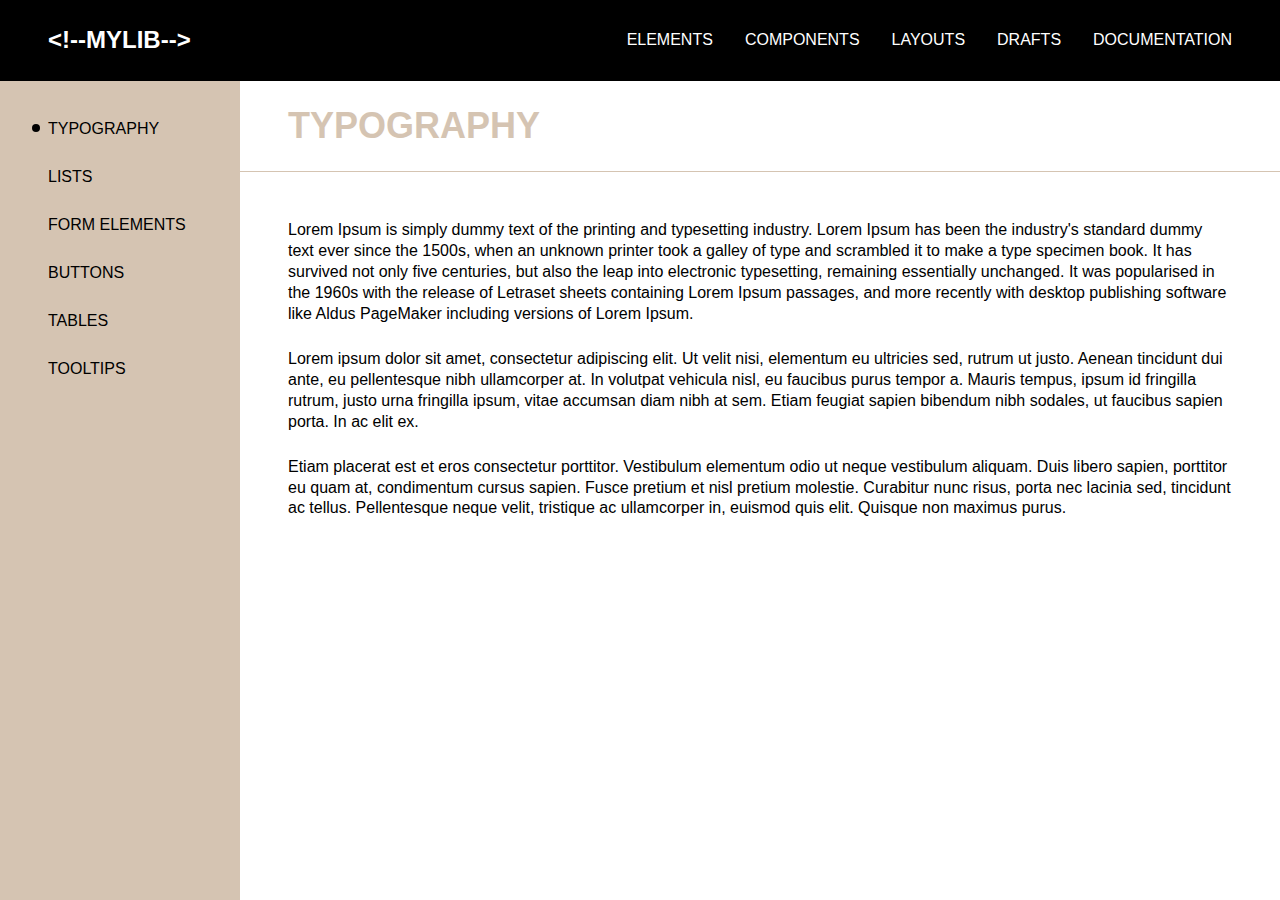
<file: layout1/markup/index.html>
<!DOCTYPE html>
<html>
    <head>
        <title>mylib</title>
        <meta charset = "utf-8">
        <link rel="stylesheet" type="text/css" href="css/style.css">
    </head>
    <body>
        <div class="wrapper">
            <header class="header">
                <nav class="nav">
                    <a class="logo" href="">&lt;!--Mylib--&gt;</a>
                    <ul class="nav-list">
                        <li class="nav-list-item">
                            <a href="#">elements</a>
                        </li>
                        <li class="nav-list-item">
                            <a href="#">Components</a>
                        </li>
                        <li class="nav-list-item">
                            <a href="#">Layouts</a>
                        </li>
                        <li class="nav-list-item">
                            <a href="#">Drafts</a>
                        </li>
                        <li class="nav-list-item">
                            <a href="#">Documentation</a>
                        </li>
                    </ul>    
                </nav>   
            </header>
            <main class="main">
                <nav class="sidebar">
                    <ul class="sidebar-list">
                        <li class="sidebar-list-item active">
                            <a href="#">Typography</a>
                        </li>
                        <li class="sidebar-list-item">
                            <a href="#">lists</a>
                        </li>
                        <li class="sidebar-list-item">
                            <a href="#">Form elements</a>
                        </li>
                        <li class="sidebar-list-item">
                            <a href="#">buttons</a>
                        </li>
                        <li class="sidebar-list-item">
                            <a href="#">tables</a>
                        </li>
                        <li class="sidebar-list-item">
                            <a href="#">tooltips</a>
                        </li>
                    </ul>
                </nav>
                <div class="content">
                    <h2 class="title">Typography</h2>
                    <section class="section">
                        <p>Lorem Ipsum is simply dummy text of the printing and typesetting industry. Lorem Ipsum has been the industry's standard dummy text ever since the 1500s, when an unknown printer took a galley of type and scrambled it to make a type specimen book. It has survived not only five centuries, but also the leap into electronic typesetting, remaining essentially unchanged. It was popularised in the 1960s with the release of Letraset sheets containing Lorem Ipsum passages, and more recently with desktop publishing software like Aldus PageMaker including versions of Lorem Ipsum.</p>
                        <p>Lorem ipsum dolor sit amet, consectetur adipiscing elit. Ut velit nisi, elementum eu ultricies sed, rutrum ut justo. Aenean tincidunt dui ante, eu pellentesque nibh ullamcorper at. In volutpat vehicula nisl, eu faucibus purus tempor a. Mauris tempus, ipsum id fringilla rutrum, justo urna fringilla ipsum, vitae accumsan diam nibh at sem. Etiam feugiat sapien bibendum nibh sodales, ut faucibus sapien porta. In ac elit ex. </p>
                        <p>Etiam placerat est et eros consectetur porttitor. Vestibulum elementum odio ut neque vestibulum aliquam. Duis libero sapien, porttitor eu quam at, condimentum cursus sapien. Fusce pretium et nisl pretium molestie. Curabitur nunc risus, porta nec lacinia sed, tincidunt ac tellus. Pellentesque neque velit, tristique ac ullamcorper in, euismod quis elit. Quisque non maximus purus.</p>
                    </section>
                </div>
            </main>
        </div>
    </body>
</html>
</file>
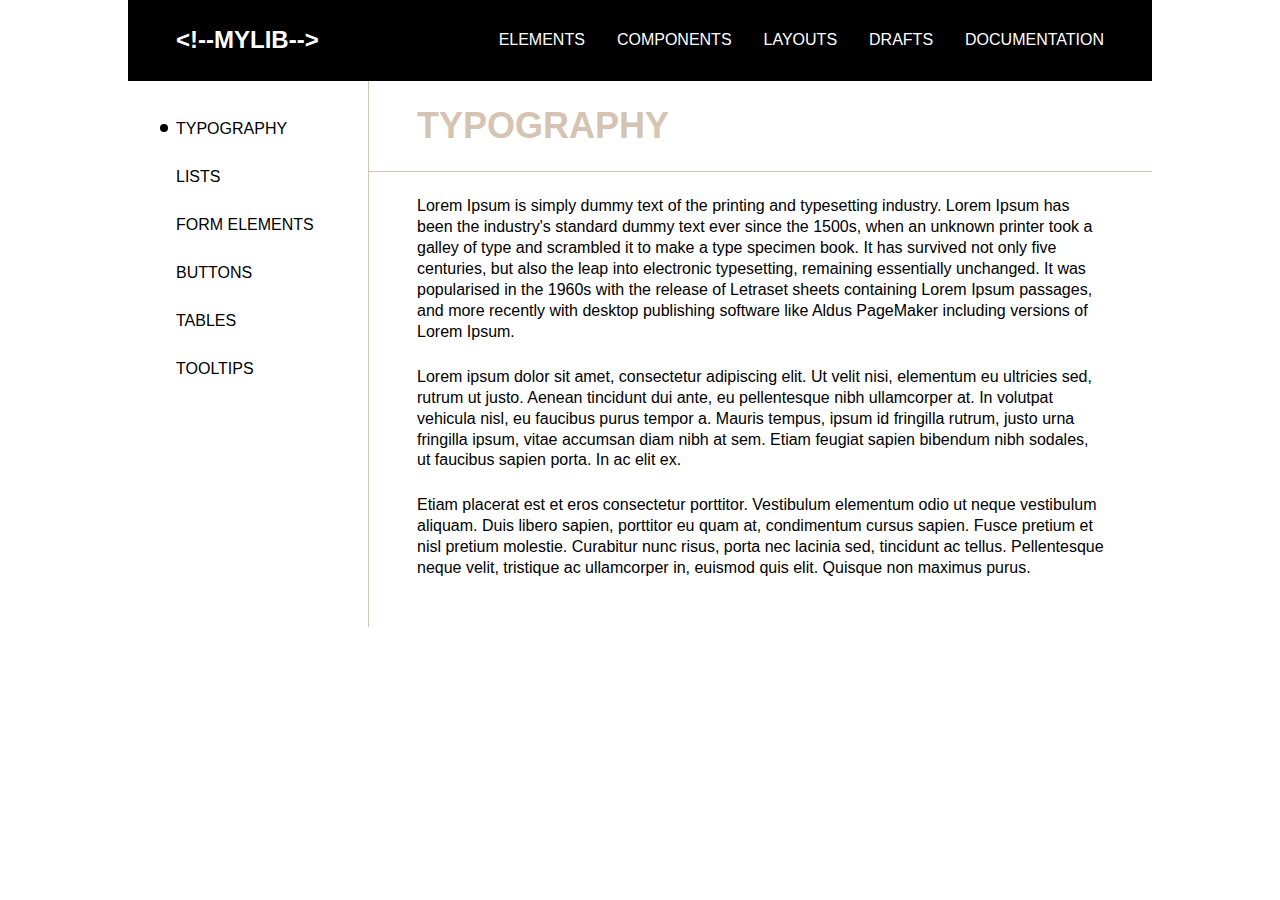
<file: layout2/markup/index.html>
<!DOCTYPE html>
<html>
    <head>
        <title>Layout02</title>
        <meta charset = "utf-8">
        <link rel="stylesheet" type="text/css" href="css/style.css">
    </head>
    <body>
        <div class="wrapper">
         
            <header class="header">
                <nav class="nav">
                    <a class="logo" href="">&lt;!--Mylib--&gt;</a>
                    <ul class="nav-list">
                        <li class="nav-list-item">
                            <a href="#">elements</a>
                        </li>
                        <li class="nav-list-item">
                            <a href="#">Components</a>
                        </li>
                        <li class="nav-list-item">
                            <a href="#">Layouts</a>
                        </li>
                        <li class="nav-list-item">
                            <a href="#">Drafts</a>
                        </li>
                        <li class="nav-list-item">
                            <a href="#">Documentation</a>
                        </li>
                    </ul>    
                </nav>   
            </header>
            <main class="main">
                <nav class="sidebar">
                    <ul class="sidebar-list">
                        <li class="sidebar-list-item active">
                            <a href="#">Typography</a>
                        </li>
                        <li class="sidebar-list-item">
                            <a href="#">lists</a>
                        </li>
                        <li class="sidebar-list-item">
                            <a href="#">Form elements</a>
                        </li>
                        <li class="sidebar-list-item">
                            <a href="#">buttons</a>
                        </li>
                        <li class="sidebar-list-item">
                            <a href="#">tables</a>
                        </li>
                        <li class="sidebar-list-item">
                            <a href="#">tooltips</a>
                        </li>
                    </ul>
                </nav>
                <div class="content">
                    <h2 class="title">Typography</h2>
                    <section class="section">
                        <p>Lorem Ipsum is simply dummy text of the printing and typesetting industry. Lorem Ipsum has been the industry's standard dummy text ever since the 1500s, when an unknown printer took a galley of type and scrambled it to make a type specimen book. It has survived not only five centuries, but also the leap into electronic typesetting, remaining essentially unchanged. It was popularised in the 1960s with the release of Letraset sheets containing Lorem Ipsum passages, and more recently with desktop publishing software like Aldus PageMaker including versions of Lorem Ipsum.</p>
                        <p>Lorem ipsum dolor sit amet, consectetur adipiscing elit. Ut velit nisi, elementum eu ultricies sed, rutrum ut justo. Aenean tincidunt dui ante, eu pellentesque nibh ullamcorper at. In volutpat vehicula nisl, eu faucibus purus tempor a. Mauris tempus, ipsum id fringilla rutrum, justo urna fringilla ipsum, vitae accumsan diam nibh at sem. Etiam feugiat sapien bibendum nibh sodales, ut faucibus sapien porta. In ac elit ex. </p>
                        <p>Etiam placerat est et eros consectetur porttitor. Vestibulum elementum odio ut neque vestibulum aliquam. Duis libero sapien, porttitor eu quam at, condimentum cursus sapien. Fusce pretium et nisl pretium molestie. Curabitur nunc risus, porta nec lacinia sed, tincidunt ac tellus. Pellentesque neque velit, tristique ac ullamcorper in, euismod quis elit. Quisque non maximus purus.</p>
                    </section>
                </div>
            </main>
        </div>
        </div>
    </body>
</html>
</file>
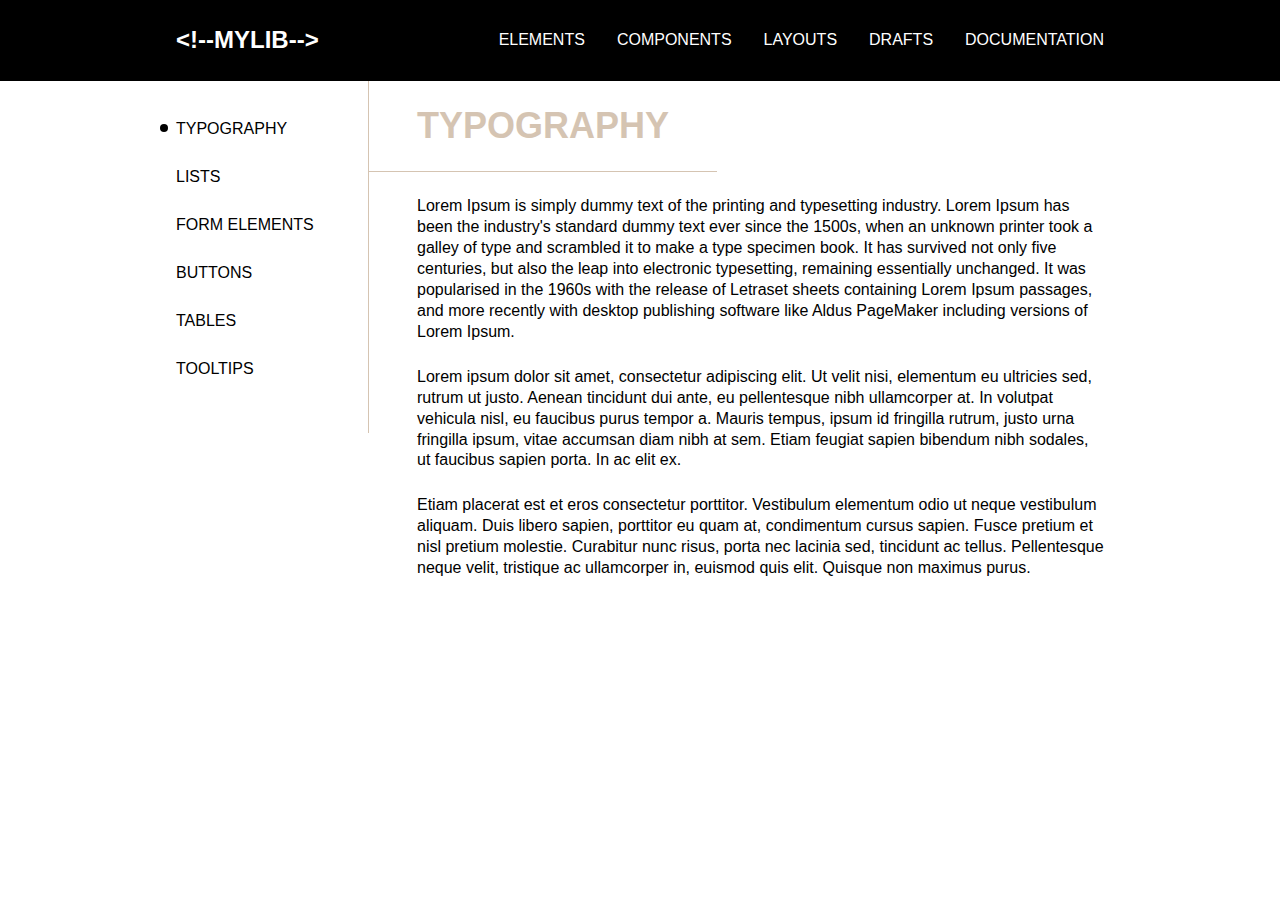
<file: layout3/markup/index.html>
<!DOCTYPE html>
<html>
    <head>
        <title>Layout03</title>
        <meta charset = "utf-8">
        <link rel="stylesheet" type="text/css" href="css/style.css">
    </head>
    <body>
        <div class="wrapper">
            <header class="header">
                <div class="container">
                    <nav class="nav">
                        <a class="logo" href="">&lt;!--Mylib--&gt;</a>
                        <ul class="nav-list">
                            <li class="nav-list-item">
                                <a href="#">elements</a>
                            </li>
                            <li class="nav-list-item">
                                <a href="#">Components</a>
                            </li>
                            <li class="nav-list-item">
                                <a href="#">Layouts</a>
                            </li>
                            <li class="nav-list-item">
                                <a href="#">Drafts</a>
                            </li>
                            <li class="nav-list-item">
                                <a href="#">Documentation</a>
                            </li>

                        </ul>    
                    </nav> 
                </div>  
            </header>
                <div class="container">
            <main class="main">
                <nav class="sidebar">
                    <ul class="sidebar-list">
                        <li class="sidebar-list-item active">
                            <a href="#">Typography</a>
                        </li>
                        <li class="sidebar-list-item">
                            <a href="#">lists</a>
                        </li>
                        <li class="sidebar-list-item">
                            <a href="#">Form elements</a>
                        </li>
                        <li class="sidebar-list-item">
                            <a href="#">buttons</a>
                        </li>
                        <li class="sidebar-list-item">
                            <a href="#">tables</a>
                        </li>
                        <li class="sidebar-list-item">
                            <a href="#">tooltips</a>
                        </li>
                    </ul>
                </nav>
                <div class="content">
                    <h2 class="title">Typography</h2>
                    <section class="section">
                        <p>Lorem Ipsum is simply dummy text of the printing and typesetting industry. Lorem Ipsum has been the industry's standard dummy text ever since the 1500s, when an unknown printer took a galley of type and scrambled it to make a type specimen book. It has survived not only five centuries, but also the leap into electronic typesetting, remaining essentially unchanged. It was popularised in the 1960s with the release of Letraset sheets containing Lorem Ipsum passages, and more recently with desktop publishing software like Aldus PageMaker including versions of Lorem Ipsum.</p>
                        <p>Lorem ipsum dolor sit amet, consectetur adipiscing elit. Ut velit nisi, elementum eu ultricies sed, rutrum ut justo. Aenean tincidunt dui ante, eu pellentesque nibh ullamcorper at. In volutpat vehicula nisl, eu faucibus purus tempor a. Mauris tempus, ipsum id fringilla rutrum, justo urna fringilla ipsum, vitae accumsan diam nibh at sem. Etiam feugiat sapien bibendum nibh sodales, ut faucibus sapien porta. In ac elit ex. </p>
                        <p>Etiam placerat est et eros consectetur porttitor. Vestibulum elementum odio ut neque vestibulum aliquam. Duis libero sapien, porttitor eu quam at, condimentum cursus sapien. Fusce pretium et nisl pretium molestie. Curabitur nunc risus, porta nec lacinia sed, tincidunt ac tellus. Pellentesque neque velit, tristique ac ullamcorper in, euismod quis elit. Quisque non maximus purus.</p>
                    </section>
                </div>
                </div>
            </main>
        </div>
    </body>
</html>
</file>
<file: layout1/markup/css/style.css>
*,
*:before,
*:after{
	box-sizing: border-box;
}
/* http://meyerweb.com/eric/tools/css/reset/ 
   v2.0 | 20110126
   License: none (public domain)
*/

html, body, div, span, applet, object, iframe,
h1, h2, h3, h4, h5, h6, p, blockquote, pre,
a, abbr, acronym, address, big, cite, code,
del, dfn, em, img, ins, kbd, q, s, samp,
small, strike, strong, sub, sup, tt, var,
b, u, i, center,
dl, dt, dd, ol, ul, li,
fieldset, form, label, legend,
table, caption, tbody, tfoot, thead, tr, th, td,
article, aside, canvas, details, embed, 
figure, figcaption, footer, header, hgroup, 
menu, nav, output, ruby, section, summary,
time, mark, audio, video {
	margin: 0;
	padding: 0;
	border: 0;
	font-size: 100%;
	font: inherit;
	vertical-align: baseline;
	/* Added it by yourself*/
	text-decoration: none;
}
/* HTML5 display-role reset for older browsers */
article, aside, details, figcaption, figure, 
footer, header, hgroup, menu, nav, section {
	display: block;
}
body {
	line-height: 1;
}
ol, ul {
	list-style: none;
}
blockquote, q {
	quotes: none;
}
blockquote:before, blockquote:after,
q:before, q:after {
	content: '';
	content: none;
}
table {
	border-collapse: collapse;
	border-spacing: 0;
}
/* general styles */
body {	
	background: #ffffff;
	font: 16px Helvetica, Arial, sans-serif;
	line-height: 1.31;
	min-width: 1024px;
	max-width: 100%;
}
.wrapper {
	display: flex;
    flex-flow: column;
    min-height: 100vh;
}
.header {
	background: #000;
	padding: 24px 0;
}
.nav {
	display: flex;
	justify-content: space-between;
}
.logo {
	color: #fff;
	margin: 0 48px;
	text-transform: uppercase;
	font-weight: bold;
	font-size: 24px;
	line-height: 32px;
}
.nav-list {
	display: flex;
	justify-content: flex-end;
	padding: 0 48px;
	flex-grow: 1;
}
.nav-list li {
	margin: 0 0 0 32px;
}
.nav-list li a {
	font-size: 16px;
	line-height: 32px;
	color: #fff;
	text-transform: uppercase;
	display: inline-block;
	border-bottom: 1px solid transparent;
}
.nav-list li a:hover {
	color: #D5C4B2;
	border-bottom: 1px solid #D5C4B2;
}
.main {
	display: flex;
	flex-grow: 1;
}
.sidebar {
	background: #D5C4B2;
	padding: 32px;
	flex: 0 0 176px;
}
.sidebar-list {
	width: 176px;
}
.sidebar-list li{
	margin-bottom: 16px;
}
.sidebar-list li a {
	color: #000;
	text-transform: uppercase;
	font-size: 16px;
	line-height: 32px;
	padding: 0 0 0 16px;
	position: relative;
	display: inline-block;
}
.sidebar-list-item a:hover{
    color: #D5C4B2;
}
.logo:hover{
	color: #D5C4B2;
}

.sidebar-list li.active a:before,
.sidebar-list li a:hover:before {
	content: "";
	width: 8px;
	height: 8px;
	border-radius: 50%;
	background: #000;
	position: absolute;
	left: 0;
	top: 50%;
	margin: -5px 0 0;
}
.content {
	padding: 0 0 100px;
	flex-grow: 1;
}
.title {
	padding: 24px 48px;
	font-weight: bold;
	font-size: 36px;
	line-height: 42px;
	text-transform: uppercase;
	color: #D5C4B2;
	border-bottom: 1px solid #D5C4B2;
	margin: 0 0 24px;
}
.section {
	padding: 0 48px;
}
section p{
	padding-top: 24px;
}
.footer {
	background: #000;
	color: #fff;
	text-transform: uppercase;
	font-size: 12px;
	position: fixed;
	width: 100%;
	min-width: 1024px;
	bottom: 0;
	left: 0;
}
.footer-area {
	padding: 24px;
	display: flex;
	justify-content: space-between;
}
</file>
<file: layout2/markup/css/style.css>
*,
*:before,
*:after{
	box-sizing: border-box;
}
/* http://meyerweb.com/eric/tools/css/reset/ 
   v2.0 | 20110126
   License: none (public domain)
*/

html, body, div, span, applet, object, iframe,
h1, h2, h3, h4, h5, h6, p, blockquote, pre,
a, abbr, acronym, address, big, cite, code,
del, dfn, em, img, ins, kbd, q, s, samp,
small, strike, strong, sub, sup, tt, var,
b, u, i, center,
dl, dt, dd, ol, ul, li,
fieldset, form, label, legend,
table, caption, tbody, tfoot, thead, tr, th, td,
article, aside, canvas, details, embed, 
figure, figcaption, footer, header, hgroup, 
menu, nav, output, ruby, section, summary,
time, mark, audio, video {
	margin: 0;
	padding: 0;
	border: 0;
	font-size: 100%;
	font: inherit;
	vertical-align: baseline;
	/* Added it by yourself*/
	text-decoration: none;
}
/* HTML5 display-role reset for older browsers */
article, aside, details, figcaption, figure, 
footer, header, hgroup, menu, nav, section {
	display: block;
}
body {
	line-height: 1;
}
ol, ul {
	list-style: none;
}
blockquote, q {
	quotes: none;
}
blockquote:before, blockquote:after,
q:before, q:after {
	content: '';
	content: none;
}
table {
	border-collapse: collapse;
	border-spacing: 0;
}
/* general styles */
body {	
	background: #ffffff;
	font: 16px Helvetica, Arial, sans-serif;
	line-height: 1.31;
	min-width: 1024px;
	width: 100%;
}
.wrapper {
	
    max-width: 1024px;
    margin: 0 auto;
}

.header {
	background: #000;
	padding: 24px 0;
}
.nav {
	display: flex;
	justify-content: space-between;
	
}
.logo {
	color: #fff;
	margin: 0 0 0 48px;
	text-transform: uppercase;
	font-weight: bold;
	font-size: 24px;
	line-height: 32px;
	
}
.nav-list {
	display: flex;
	justify-content: flex-end;
	padding: 0 48px;
	flex-grow: 1;
}
.nav-list li {
	margin: 0 0 0 32px;
}
.nav-list li a {
	font-size: 16px;
	line-height: 32px;
	color: #fff;
	text-transform: uppercase;
	display: inline-block;
	border-bottom: 1px solid transparent;
}
.nav-list li a:hover {
	color: #D5C4B2;
	border-bottom: 1px solid #D5C4B2;
}
.main {
	display: flex;
	
}

section p{
	padding-top: 24px;
}
.sidebar {
	
	padding: 32px;
	flex: 0 0 176px;
}
.sidebar-list {
	width: 176px;
}
.sidebar-list li{
	margin-bottom: 16px;
}
.sidebar-list li a {
	color: #000;
	text-transform: uppercase;
	font-size: 16px;
	line-height: 32px;
	padding: 0 0 0 16px;
	position: relative;
	display: inline-block;
}
.sidebar-list-item a:hover{
    color: #D5C4B2;
}
.logo:hover{
	color: #D5C4B2;
}

.sidebar-list li.active a:before,
.sidebar-list li a:hover:before {
	content: "";
	width: 8px;
	height: 8px;
	border-radius: 50%;
	background: #000;
	position: absolute;
	left: 0;
	top: 50%;
	margin: -5px 0 0;
	
}


.content {
	padding: 0 0 48px;
	flex-grow: 1;
	border-left: 1px solid #D5C4B2;
}
.title {
	padding: 24px 48px;
	font-weight: bold;
	font-size: 36px;
	line-height: 42px;
	text-transform: uppercase;
	color: #D5C4B2;
	border-bottom: 1px solid #D5C4B2;
	
}
.section {
	padding: 0 48px;
}
.footer {
	background: #000;
	color: #fff;
	text-transform: uppercase;
	font-size: 12px;
	position: fixed;
	width: 100%;
	min-width: 1024px;
	bottom: 0;
	left: 0;
}
.footer-area {
	padding: 24px;
	display: flex;
	justify-content: space-between;
}
</file>
<file: layout3/markup/css/style.css>
*,
*:before,
*:after{
	box-sizing: border-box;
}
/* http://meyerweb.com/eric/tools/css/reset/ 
   v2.0 | 20110126
   License: none (public domain)
*/

html, body, div, span, applet, object, iframe,
h1, h2, h3, h4, h5, h6, p, blockquote, pre,
a, abbr, acronym, address, big, cite, code,
del, dfn, em, img, ins, kbd, q, s, samp,
small, strike, strong, sub, sup, tt, var,
b, u, i, center,
dl, dt, dd, ol, ul, li,
fieldset, form, label, legend,
table, caption, tbody, tfoot, thead, tr, th, td,
article, aside, canvas, details, embed, 
figure, figcaption, footer, header, hgroup, 
menu, nav, output, ruby, section, summary,
time, mark, audio, video {
	margin: 0;
	padding: 0;
	border: 0;
	font-size: 100%;
	font: inherit;
	vertical-align: baseline;
	/* Added it by yourself*/
	text-decoration: none;
}
/* HTML5 display-role reset for older browsers */
article, aside, details, figcaption, figure, 
footer, header, hgroup, menu, nav, section {
	display: block;
}
body {
	line-height: 1;
}
ol, ul {
	list-style: none;
}
blockquote, q {
	quotes: none;
}
blockquote:before, blockquote:after,
q:before, q:after {
	content: '';
	content: none;
}
table {
	border-collapse: collapse;
	border-spacing: 0;
}
/* general styles */
body {	
	background: #ffffff;
	font: 16px Helvetica, Arial, sans-serif;
	line-height: 1.31;
	min-width: 1024px;
	width: 100%;
	
	
}

.container{
	max-width: 1024px;
    margin: 0 auto;
}
.header {
	background: #000;
	padding: 24px 0;
}
.nav {
	display: flex;
	justify-content: space-between;
	
}
.logo {
	color: #fff;
	margin: 0 0 0 48px;
	text-transform: uppercase;
	font-weight: bold;
	font-size: 24px;
	line-height: 32px;
	
}
.nav-list {
	display: flex;
	justify-content: flex-end;
	padding: 0 48px;
	flex-grow: 1;
}
.nav-list li {
	margin: 0 0 0 32px;
}
.nav-list li a {
	font-size: 16px;
	line-height: 32px;
	color: #fff;
	text-transform: uppercase;
	display: inline-block;
	border-bottom: 1px solid transparent;
}
.nav-list li a:hover {
	color: #D5C4B2;
	border-bottom: 1px solid #D5C4B2;
}
.main {
	display: flex;
	align-items: flex-start;
}

section p{
	padding-top: 24px;
}
.sidebar {
	border-right: 1px solid #D5C4B2;
	padding: 32px;
	flex: 0 0 176px;
}
.sidebar-list {
	width: 176px;
}
.sidebar-list li{
	margin-bottom: 16px;
}
.sidebar-list li a {
	color: #000;
	text-transform: uppercase;
	font-size: 16px;
	line-height: 32px;
	padding: 0 0 0 16px;
	position: relative;
	display: inline-block;
}
.sidebar-list-item a:hover{
    color: #D5C4B2;
}
.logo:hover{
	color: #D5C4B2;
}

.sidebar-list li.active a:before,
.sidebar-list li a:hover:before {
	content: "";
	width: 8px;
	height: 8px;
	border-radius: 50%;
	background: #000;
	position: absolute;
	left: 0;
	top: 50%;
	margin: -5px 0 0;
}
.content {
	padding: 0 0 48px;
	flex-grow: 1;
	
}
.title {
	padding: 24px 48px;
	font-weight: bold;
	font-size: 36px;
	line-height: 42px;
	text-transform: uppercase;
	color: #D5C4B2;
	border-bottom: 1px solid #D5C4B2;
	display: inline-block;
	
}
.section {
	padding: 0 48px;
}
.footer {
	background: #000;
	color: #fff;
	text-transform: uppercase;
	font-size: 12px;
	position: fixed;
	width: 100%;
	min-width: 1024px;
	bottom: 0;
	left: 0;
}
.footer-area {
	padding: 24px;
	display: flex;
	justify-content: space-between;
}
</file>
